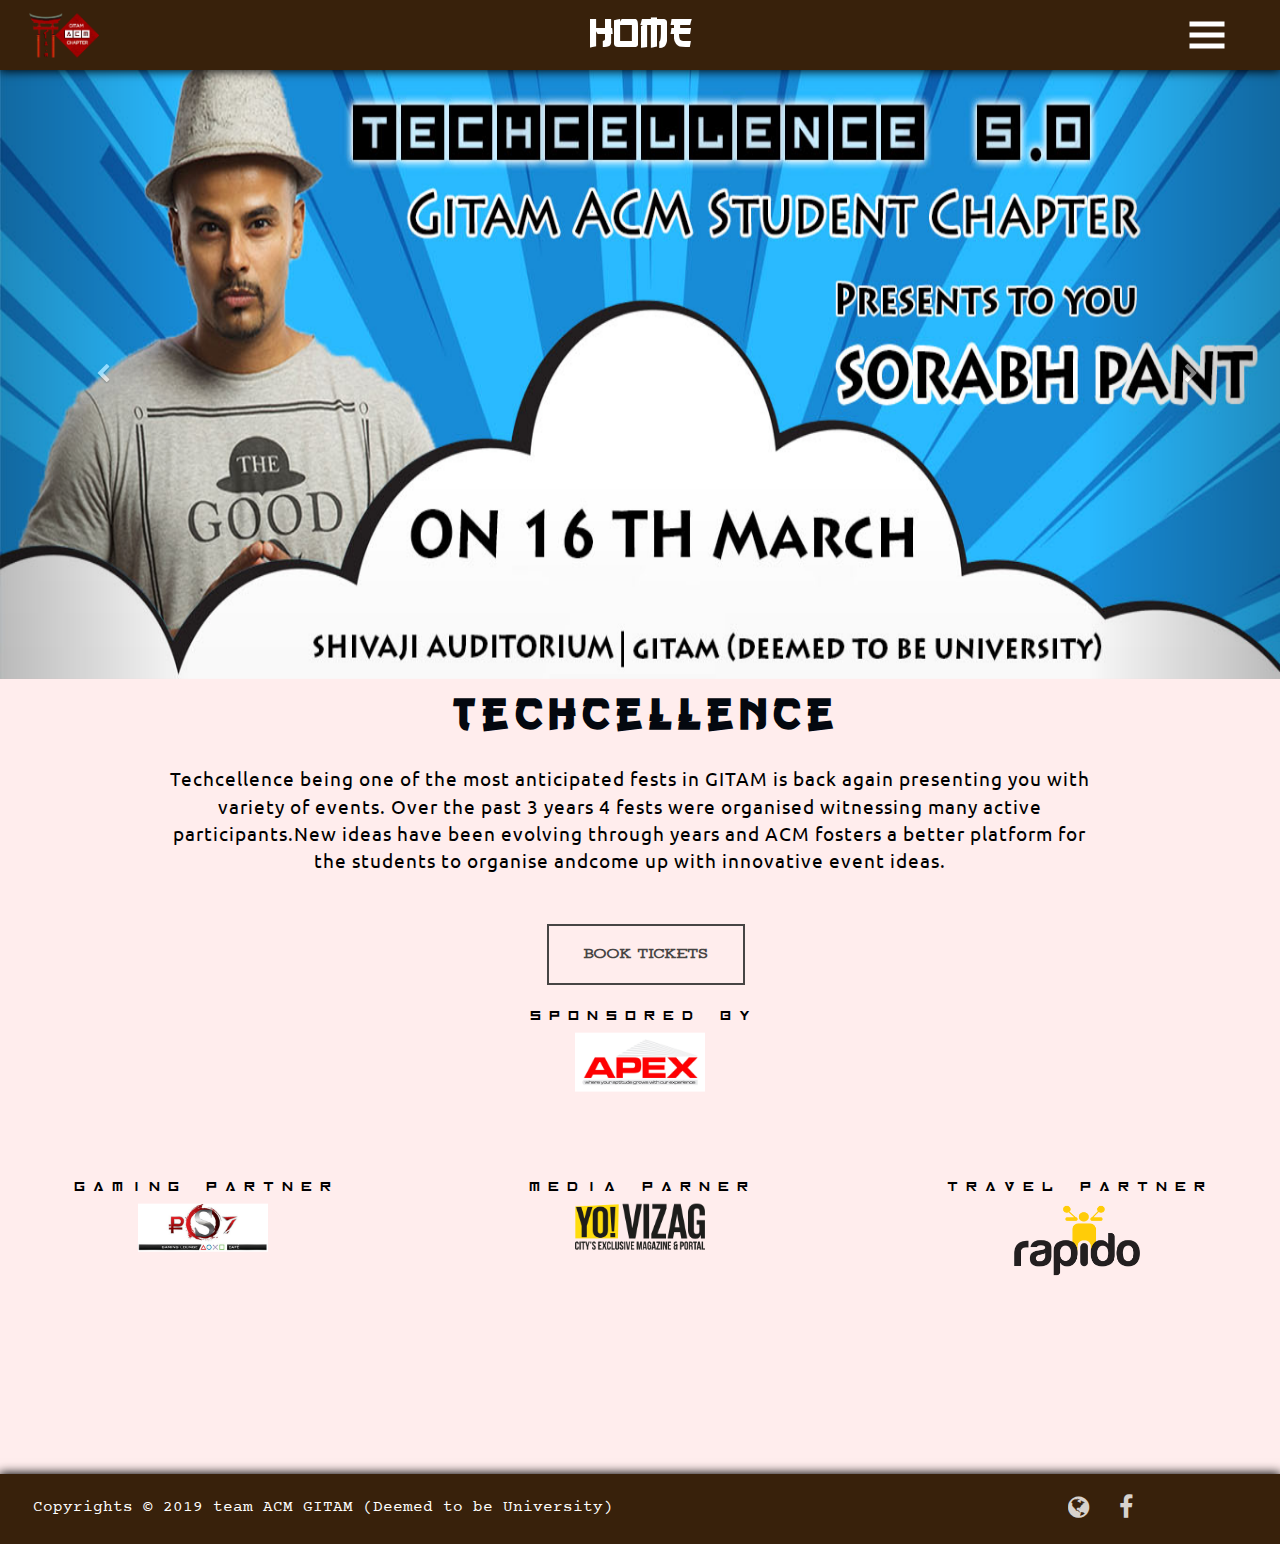
<file: index.html>
<!DOCTYPE html>
<html lang="en" >

<head>
  <title>GITAM ACM | Home</title>
  <meta charset="utf-8">
  <link rel="apple-touch-icon" sizes="57x57" href="/favicons/apple-icon-57x57.png">
  <link rel="apple-touch-icon" sizes="60x60" href="/favicons/apple-icon-60x60.png">
  <link rel="apple-touch-icon" sizes="72x72" href="/favicons/apple-icon-72x72.png">
  <link rel="apple-touch-icon" sizes="76x76" href="/favicons/apple-icon-76x76.png">
  <link rel="apple-touch-icon" sizes="114x114" href="/favicons/apple-icon-114x114.png">
  <link rel="apple-touch-icon" sizes="120x120" href="/favicons/apple-icon-120x120.png">
  <link rel="apple-touch-icon" sizes="144x144" href="/favicons/apple-icon-144x144.png">
  <link rel="apple-touch-icon" sizes="152x152" href="/favicons/apple-icon-152x152.png">
  <link rel="apple-touch-icon" sizes="180x180" href="/favicons/apple-icon-180x180.png">
  <link rel="icon" type="image/png" sizes="192x192"  href="/favicons/android-icon-192x192.png">
  <link rel="icon" type="image/png" sizes="32x32" href="/favicons/favicon-32x32.png">
  <link rel="icon" type="image/png" sizes="96x96" href="/favicons/favicon-96x96.png">
  <link rel="icon" type="image/png" sizes="16x16" href="/favicons/favicon-16x16.png">
  <link rel="manifest" href="/manifest.json">
  <meta name="msapplication-TileColor" content="#ffffff">
  <meta name="msapplication-TileImage" content="/ms-icon-144x144.png">
  <meta name="theme-color" content="#ffffff">

  <link rel="stylesheet" href="https://maxcdn.bootstrapcdn.com/bootstrap/3.3.7/css/bootstrap.min.css">
  <script src="https://ajax.googleapis.com/ajax/libs/jquery/3.2.1/jquery.min.js"></script>
  <script src="https://maxcdn.bootstrapcdn.com/bootstrap/3.3.7/js/bootstrap.min.js"></script>
  <link rel="stylesheet" href="https://cdnjs.cloudflare.com/ajax/libs/font-awesome/4.7.0/css/font-awesome.min.css">
  
   <link rel = "stylesheet" type = "text/css" href = "css/home.css" />
  <link rel = "stylesheet" type = "text/css" href = "css/navbar.css" />
  <link rel = "stylesheet" type = "text/css" href = "css/headerfooter.css" />
  <link rel = "stylesheet" type = "text/css" href = "css/contact.css" />
  <link rel = "stylesheet" type = "text/css" href = "css/about.css" />
  <link rel="stylesheet" href="css/carousel.css">
  <meta name="image" content="http://gitamacm.com/images/acm logo.png"/>
  <meta name="title" content="ACM GITAM Techcellence 4.0 "/>
  <meta name="url" content="http://gitamacm.com"/>
  <meta name="site_name" content="Official ACM GITAM Techcellence 4.0 Website"/>
  <meta name="type" content="About"/>
  <meta name="description" content="ACM GITAM Techcellence 4.0 " />
  <meta name="keywords" content="ACM,GITAM,gitam,acm,ACM GITAM,acm gitam, Association for Computing Machinery,CSE GITAM,cse gitam,Techcellence 4.0" />
  <meta name="author" content="V. K. Jayendra Varma" />
  <meta name="viewport" content="width=device-width, initial-scale=1">
<!-- og Specs -->

<meta property="og:image" content="http://gitamacm.com/images/acm logo.png"/>
<meta property="og:title" content="ACM GITAM Techcellence 4.0 "/>
<meta property="og:description" content="Official ACM GITAM Techcellence 4.0 Website"/>
<meta property="og:url" content="http://gitamacm.com"/>
<meta property="og:site_name" content="Official ACM GITAM Techcellence 4.0 Website"/>
<meta property="og:type" content="about"/>
  <!-- Matomo -->
<script type="text/javascript">
    var _cdlxmain = window._cdlxmain = window._cdlxmain || [];
    _cdlxmain.push(['trackPageView']);
    (function() {
      var u="https://localhost:5001/api/Tracker";
      _cdlxmain.push(['setTrackerUrl', u]);
      _cdlxmain.push(['setSiteId', 18]);
      var d=document, g=d.createElement('script'), s=d.getElementsByTagName('script')[0];
      g.type='text/javascript'; g.async=true; g.src="https://localhost:5001/js/cdlxtracker.js"; s.parentNode.insertBefore(g,s);
    })();
  </script>
<!-- End Matomo Code -->

</head>
<body id="top" >
  <header>
    <div class="header1">
      <a href="index.html"><img src="images/acm logo.png" alt="" class="logohead"> </a>
      <h1>Home</h1>
      <div class="button_container" id="toggle" style="z-index: 9999999">
        <span class="top"></span>
        <span class="middle"></span>
        <span class="bottom"></span>
      </div>
      <div class="overlay" id="overlay" style="z-index: 999">
        <nav class="overlay-menu">
          <ul >
            <li><a href="index.html" >home</a></li>
            <li><a href="about.html" >about</a></li>
            <li><a href="events.html" >events</a></li>
            <li><a href="standup.html" >sorabh pant</a></li>
            <li><a href="booktickets.html" >book tickets</a></li>
            <li><a href="gallery.html" >gallery</a></li>
            <li><a href="team.html" >team</a></li>
            <li><a href="contact.html" >contact</a></li>
          </ul>
        </nav>
      </div>
    </div>
  </header>
      <div id="hero-wrapper">
        <div class="carousel-wrapper">
          <div id="hero-carousel" class="carousel slide carousel-fade">
            <div class="carousel-inner">
              <div class="item active">
               
               <a href="booktickets.html">
                  <img hre src="images/sp white strip1.jpg">
               </a>
              
              </div>
              <div class="item">
                <a href="booktickets.html"><img src="images/web strip.jpg"></a>
              </div>
            </div>
            <a class="left carousel-control" href="#hero-carousel" data-slide="prev">
              <i class="fa fa-chevron-left left"></i>
            </a>
            <a class="right carousel-control" href="#hero-carousel" data-slide="next">
              <i class="fa fa-chevron-right right"></i>
            </a>
          </div>
        </div>
      </div>
      <div class="container-fluid section3" >
          <div class="section-headding">
            <h1 class="headding" style="padding-top:20px">Techcellence</h1>
          </div>
          <div class="content">
            Techcellence being one of the most anticipated fests in GITAM is back again presenting you with variety of events. Over the past 3 years 4 fests were organised witnessing many active participants.New ideas have been evolving through years and ACM fosters a better platform for the students to organise andcome up with innovative event ideas.      </div>
            <form method="post" class="form"  id="contact_form" >
              <div class="submit" align="center">
                 <button type="submit" name="_next" href="booktickets.html" id="form_button">Book Tickets</button>
              </div>
            </form>
          </div>
        
  <div id="page" class="wrapper">
    <section class="page1">
      <header id="header">
            
            
            <div class="tech">
              <div class="row">
                <div class="col-md-12 col-sm-4">
                  <p style="padding-top:20px">Sponsored by<br><img src="images/apex.png"></p>
                </div>
                <div class="col-md-3 col-sm-4" style="display: none">
                  <p style="padding-right: 20px">Tech Partner<br><img src="images/soft.png"></p>
                </div>
                <div class="col-md-4 col-sm-4">
                  <p>Gaming Partner<br><img src="images/ps7.png"></p>
                </div>
                <div class="col-md-4 col-sm-4">
                  <p>Media Parner<br><img src="images/yo.png"></p>
                </div>
                <div class="col-md-4 col-sm-4">
                  <p>Travel Partner<br><img src="images/rb.png"></p>
                </div>
              </div>
            </div>
          
      </header>
    </section>
  </div>

  <footer class="container-fluid" style="z-index: 3">
    <div class="row">
      <div class="col-md-9">
        <p class="copyrights" >Copyrights © 2019 team ACM GITAM (Deemed to be University)</p>
      </div>
      <div class="col-md-3">
        <p class="icons"><a href="https://www.acm.org/"><i class="fa fa-globe" aria-hidden="true"></i></a><a href="https://www.facebook.com/acmgitam/"><i class="fa fa-facebook" aria-hidden="true"></i></a></p>
      </div>
    </div>
  </footer>


</body>


<script  src="js/carousel.js"></script>

<script type="text/javascript">
  $('#toggle').click(function() {
   $(this).toggleClass('active');
   $('#overlay').toggleClass('open');
  });
</script>
</html>
</file>
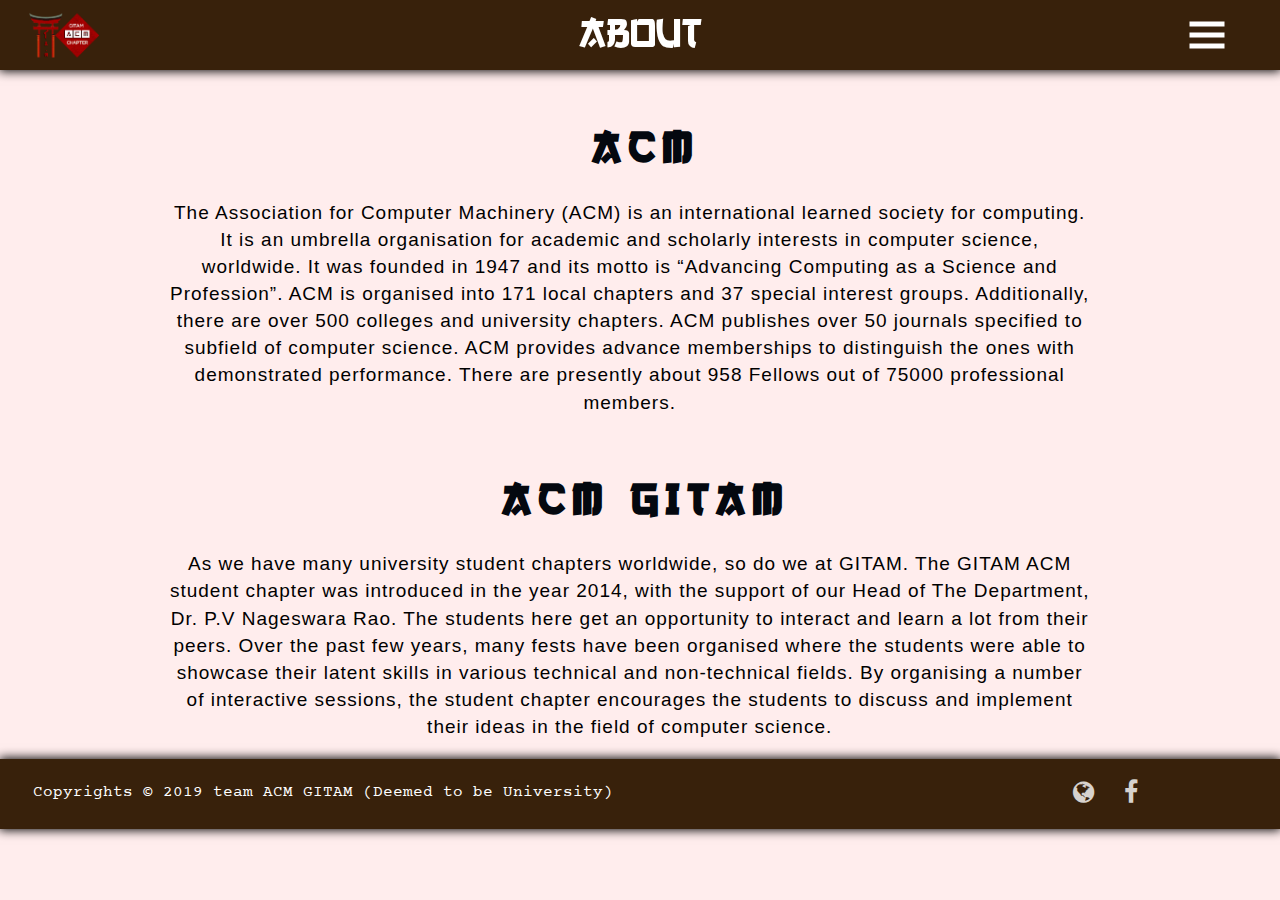
<file: about.html>
<!DOCTYPE html>
<html lang="en" >

<head>
  <title>GITAM ACM | About</title>
  <meta charset="utf-8">
  <link rel="apple-touch-icon" sizes="57x57" href="/favicons/apple-icon-57x57.png">
  <link rel="apple-touch-icon" sizes="60x60" href="/favicons/apple-icon-60x60.png">
  <link rel="apple-touch-icon" sizes="72x72" href="/favicons/apple-icon-72x72.png">
  <link rel="apple-touch-icon" sizes="76x76" href="/favicons/apple-icon-76x76.png">
  <link rel="apple-touch-icon" sizes="114x114" href="/favicons/apple-icon-114x114.png">
  <link rel="apple-touch-icon" sizes="120x120" href="/favicons/apple-icon-120x120.png">
  <link rel="apple-touch-icon" sizes="144x144" href="/favicons/apple-icon-144x144.png">
  <link rel="apple-touch-icon" sizes="152x152" href="/favicons/apple-icon-152x152.png">
  <link rel="apple-touch-icon" sizes="180x180" href="/favicons/apple-icon-180x180.png">
  <link rel="icon" type="image/png" sizes="192x192"  href="/favicons/android-icon-192x192.png">
  <link rel="icon" type="image/png" sizes="32x32" href="/favicons/favicon-32x32.png">
  <link rel="icon" type="image/png" sizes="96x96" href="/favicons/favicon-96x96.png">
  <link rel="icon" type="image/png" sizes="16x16" href="/favicons/favicon-16x16.png">
  <link rel="manifest" href="/manifest.json">
  <meta name="msapplication-TileColor" content="#ffffff">
  <meta name="msapplication-TileImage" content="/ms-icon-144x144.png">
  <meta name="theme-color" content="#ffffff">

  <link rel="stylesheet" href="https://maxcdn.bootstrapcdn.com/bootstrap/3.3.7/css/bootstrap.min.css">
  <script src="https://ajax.googleapis.com/ajax/libs/jquery/3.2.1/jquery.min.js"></script>
  <script src="https://maxcdn.bootstrapcdn.com/bootstrap/3.3.7/js/bootstrap.min.js"></script>
  <link rel="stylesheet" href="https://cdnjs.cloudflare.com/ajax/libs/font-awesome/4.7.0/css/font-awesome.min.css">
   <link rel = "stylesheet" type = "text/css" href = "css/about.css" />
  <link rel = "stylesheet" type = "text/css" href = "css/navbar.css" />
  <link rel = "stylesheet" type = "text/css" href = "css/headerfooter.css" />

  <meta name="image" content="http://gitamacm.com/images/acm logo.png"/>
  <meta name="title" content="ACM GITAM Techcellence 4.0 "/>
  <meta name="url" content="http://gitamacm.com"/>
  <meta name="site_name" content="Official ACM GITAM Techcellence 4.0 Website"/>
  <meta name="type" content="About"/>
  <meta name="description" content="ACM GITAM Techcellence 4.0 " />
  <meta name="keywords" content="ACM,GITAM,gitam,acm,ACM GITAM,acm gitam, Association for Computing Machinery,CSE GITAM,cse gitam,Techcellence 4.0" />
  <meta name="author" content="V. K. Jayendra Varma" />
  <meta name="viewport" content="width=device-width, initial-scale=1">
<!-- og Specs -->

<meta property="og:image" content="http://gitamacm.com/images/acm logo.png"/>
<meta property="og:title" content="ACM GITAM Techcellence 4.0 "/>
<meta property="og:description" content="Official ACM GITAM Techcellence 4.0 Website"/>
<meta property="og:url" content="http://gitamacm.com"/>
<meta property="og:site_name" content="Official ACM GITAM Techcellence 4.0 Website"/>
<meta property="og:type" content="about"/>
  <script type="text/javascript">
    var _cdlxmain = window._cdlxmain = window._cdlxmain || [];
    _cdlxmain.push(['trackPageView']);
    (function() {
      var u="https://localhost:5001/api/Tracker";
      _cdlxmain.push(['setTrackerUrl', u]);
      _cdlxmain.push(['setSiteId', 18]);
      var d=document, g=d.createElement('script'), s=d.getElementsByTagName('script')[0];
      g.type='text/javascript'; g.async=true; g.src="https://localhost:5001/js/cdlxtracker.js"; s.parentNode.insertBefore(g,s);
    })();
  </script>
</head>
<body id="top" >
  <header>
    <div class="header1">
      <a href="index.html"><img src="images/acm logo.png" alt="" class="logohead"> </a>
      <h1>about</h1>
      <div class="button_container" id="toggle" style="z-index: 9999999">
        <span class="top"></span>
        <span class="middle"></span>
        <span class="bottom"></span>
      </div>
      <div class="overlay" id="overlay" style="z-index: 999">
        <nav class="overlay-menu">
          <ul >
            <li><a href="index.html" >home</a></li>
            <li><a href="about.html" >about</a></li>
            <li><a href="events.html" >events</a></li>
            <li><a href="standup.html" >sorabh pant</a></li>
            <li><a href="booktickets.html" >book tickets</a></li>
            <li><a href="gallery.html" >gallery</a></li>
            <li><a href="team.html" >team</a></li>
            <li><a href="contact.html" >contact</a></li>
          </ul>
        </nav>
      </div>
    </div>
  </header>
  <div class="about-section">
   <div class="container-fluid section1">
      <div class="section-headding">
        <h1 class="headding">ACM</h1>
      </div>
      <div class="content">
        The Association for Computer Machinery (ACM) is an international learned society for computing. It is an umbrella organisation for academic and scholarly interests in computer science, worldwide. It was founded in 1947 and its motto is “Advancing Computing as a Science and Profession”. ACM is organised into 171 local chapters and 37 special interest groups. Additionally, there are over 500 colleges and university chapters. ACM publishes over 50 journals specified to subfield of computer science. ACM provides advance memberships to distinguish the ones with demonstrated performance. There are presently about 958 Fellows out of 75000 professional members.
      </div>
    </div>
    <div class="container-fluid section2">
      <div class="section-headding">
        <h1 class="headding">ACM GITAM</h1>
      </div>
      <div class="content">
        As we have many university student chapters worldwide, so do we at GITAM. The GITAM ACM student chapter was introduced in the year 2014, with the support of our Head of The Department, Dr. P.V Nageswara Rao. The students here get an opportunity to interact and learn a lot from their peers. Over the past few years, many fests have been organised where the students were able to showcase their latent skills in various technical and non-technical fields. By organising a number of interactive sessions, the student chapter encourages the students to discuss and implement their ideas in the field of computer science.
      </div>
    </div>
    
  </div>


  <footer class="container-fluid" style="z-index: 3">
    <div class="row">
      <div class="col-md-9">
        <p class="copyrights" >Copyrights © 2019 team ACM GITAM (Deemed to be University)</p>
      </div>
      <div class="col-md-3">
        <p class="icons"><a href="https://www.acm.org/"><i class="fa fa-globe" aria-hidden="true"></i></a><a href="https://www.facebook.com/acmgitam/"><i class="fa fa-facebook" aria-hidden="true"></i></a></p>
      </div>
    </div>
  </footer>


</body>




<script type="text/javascript">
  $('#toggle').click(function() {
   $(this).toggleClass('active');
   $('#overlay').toggleClass('open');
  });
</script>
</html>
</file>
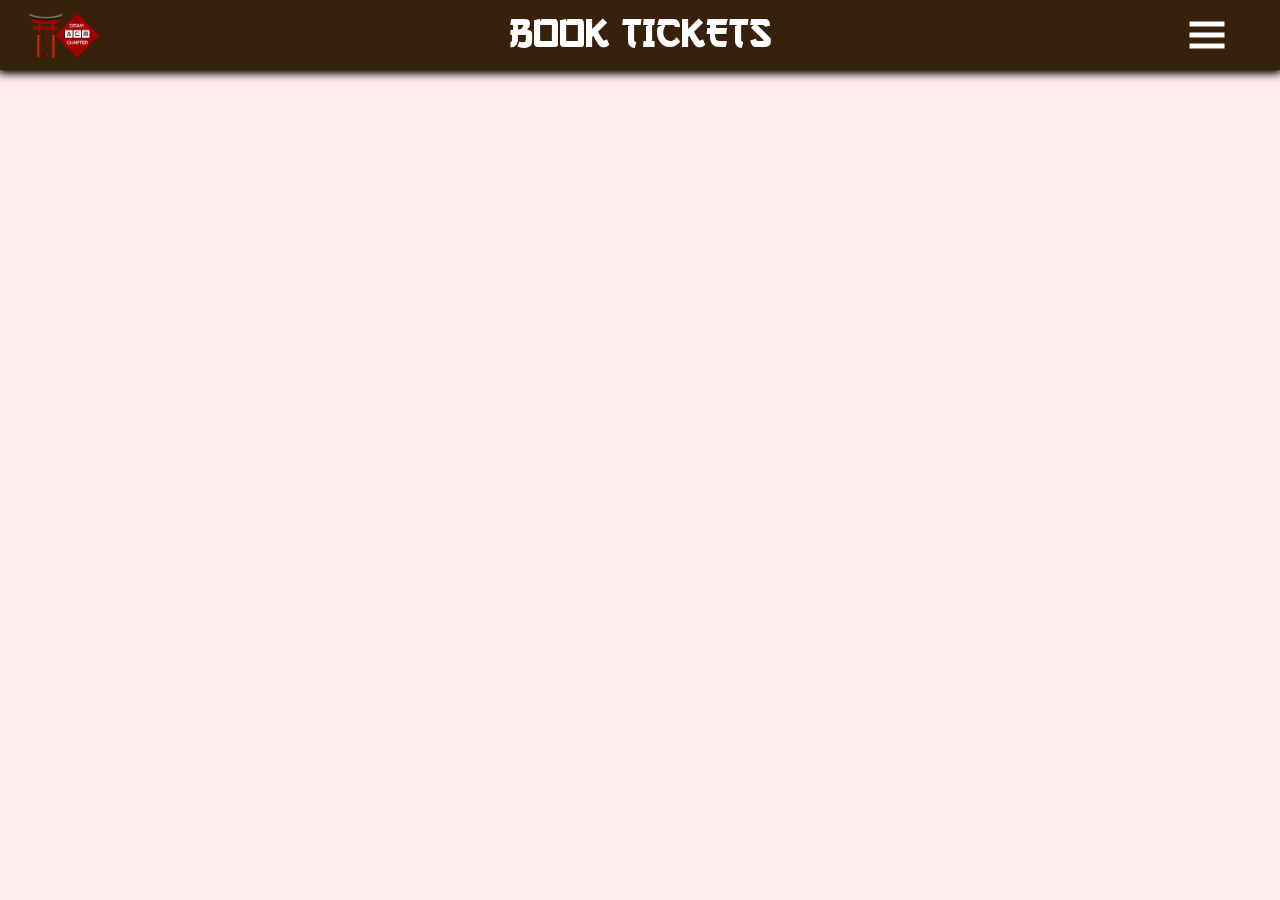
<file: booktickets.html>
<!DOCTYPE html>
<html lang="en" >

<head>
  <title>GITAM ACM | Book Tickets</title>
  <meta charset="utf-8">
  <link rel="apple-touch-icon" sizes="57x57" href="/favicons/apple-icon-57x57.png">
  <link rel="apple-touch-icon" sizes="60x60" href="/favicons/apple-icon-60x60.png">
  <link rel="apple-touch-icon" sizes="72x72" href="/favicons/apple-icon-72x72.png">
  <link rel="apple-touch-icon" sizes="76x76" href="/favicons/apple-icon-76x76.png">
  <link rel="apple-touch-icon" sizes="114x114" href="/favicons/apple-icon-114x114.png">
  <link rel="apple-touch-icon" sizes="120x120" href="/favicons/apple-icon-120x120.png">
  <link rel="apple-touch-icon" sizes="144x144" href="/favicons/apple-icon-144x144.png">
  <link rel="apple-touch-icon" sizes="152x152" href="/favicons/apple-icon-152x152.png">
  <link rel="apple-touch-icon" sizes="180x180" href="/favicons/apple-icon-180x180.png">
  <link rel="icon" type="image/png" sizes="192x192"  href="/favicons/android-icon-192x192.png">
  <link rel="icon" type="image/png" sizes="32x32" href="/favicons/favicon-32x32.png">
  <link rel="icon" type="image/png" sizes="96x96" href="/favicons/favicon-96x96.png">
  <link rel="icon" type="image/png" sizes="16x16" href="/favicons/favicon-16x16.png">
  <link rel="manifest" href="/manifest.json">
  <meta name="msapplication-TileColor" content="#ffffff">
  <meta name="msapplication-TileImage" content="/ms-icon-144x144.png">
  <meta name="theme-color" content="#ffffff">

  <link rel="stylesheet" href="https://maxcdn.bootstrapcdn.com/bootstrap/3.3.7/css/bootstrap.min.css">
  <script src="https://ajax.googleapis.com/ajax/libs/jquery/3.2.1/jquery.min.js"></script>
  <script src="https://maxcdn.bootstrapcdn.com/bootstrap/3.3.7/js/bootstrap.min.js"></script>
  <link rel="stylesheet" href="https://cdnjs.cloudflare.com/ajax/libs/font-awesome/4.7.0/css/font-awesome.min.css">
   <link rel = "stylesheet" type = "text/css" href = "css/about.css" />
  <link rel = "stylesheet" type = "text/css" href = "css/navbar.css" />
  <link rel = "stylesheet" type = "text/css" href = "css/headerfooter.css" />

  <meta name="image" content="http://gitamacm.com/images/acm logo.png"/>
  <meta name="title" content="ACM GITAM Techcellence 4.0 "/>
  <meta name="url" content="http://gitamacm.com"/>
  <meta name="site_name" content="Official ACM GITAM Techcellence 4.0 Website"/>
  <meta name="type" content="About"/>
  <meta name="description" content="ACM GITAM Techcellence 4.0 " />
  <meta name="keywords" content="ACM,GITAM,gitam,acm,ACM GITAM,acm gitam, Association for Computing Machinery,CSE GITAM,cse gitam,Techcellence 4.0" />
  <meta name="author" content="V. K. Jayendra Varma" />
  <meta name="viewport" content="width=device-width, initial-scale=1">
<!-- og Specs -->

<meta property="og:image" content="http://gitamacm.com/images/acm logo.png"/>
<meta property="og:title" content="ACM GITAM Techcellence 4.0 "/>
<meta property="og:description" content="Official ACM GITAM Techcellence 4.0 Website"/>
<meta property="og:url" content="http://gitamacm.com"/>
<meta property="og:site_name" content="Official ACM GITAM Techcellence 4.0 Website"/>
<meta property="og:type" content="about"/>
</head>
<body id="top" >
  <header>
    <div class="header1">
      <a href="index.html"><img src="images/acm logo.png" alt="" class="logohead"> </a>
      <h1>Book Tickets</h1>
      <div class="button_container" id="toggle" style="z-index: 9999999">
        <span class="top"></span>
        <span class="middle"></span>
        <span class="bottom"></span>
      </div>
      <div class="overlay" id="overlay" style="z-index: 999">
        <nav class="overlay-menu">
          <ul >
            <li><a href="index.html" >home</a></li>
            <li><a href="about.html" >about</a></li>
            <li><a href="events.html" >events</a></li>
            <li><a href="standup.html" >sorabh pant</a></li>
            <li><a href="booktickets.html" >book tickets</a></li>
            <li><a href="gallery.html" >gallery</a></li>
            <li><a href="team.html" >team</a></li>
            <li><a href="contact.html" >contact</a></li>
          </ul>
        </nav>
      </div>
    </div>
  </header>


  <footer class="container-fluid" style="z-index: 3">
    <div class="row">
      <div class="col-md-9">
        <p class="copyrights" >Copyrights © 2019 team ACM GITAM (Deemed to be University)</p>
      </div>
      <div class="col-md-3">
        <p class="icons"><a href="https://www.acm.org/"><i class="fa fa-globe" aria-hidden="true"></i></a><a href="https://www.facebook.com/acmgitam/"><i class="fa fa-facebook" aria-hidden="true"></i></a></p>
      </div>
    </div>
  </footer>


</body>




<script type="text/javascript">
  $('#toggle').click(function() {
   $(this).toggleClass('active');
   $('#overlay').toggleClass('open');
  });
</script>
</html>
</file>
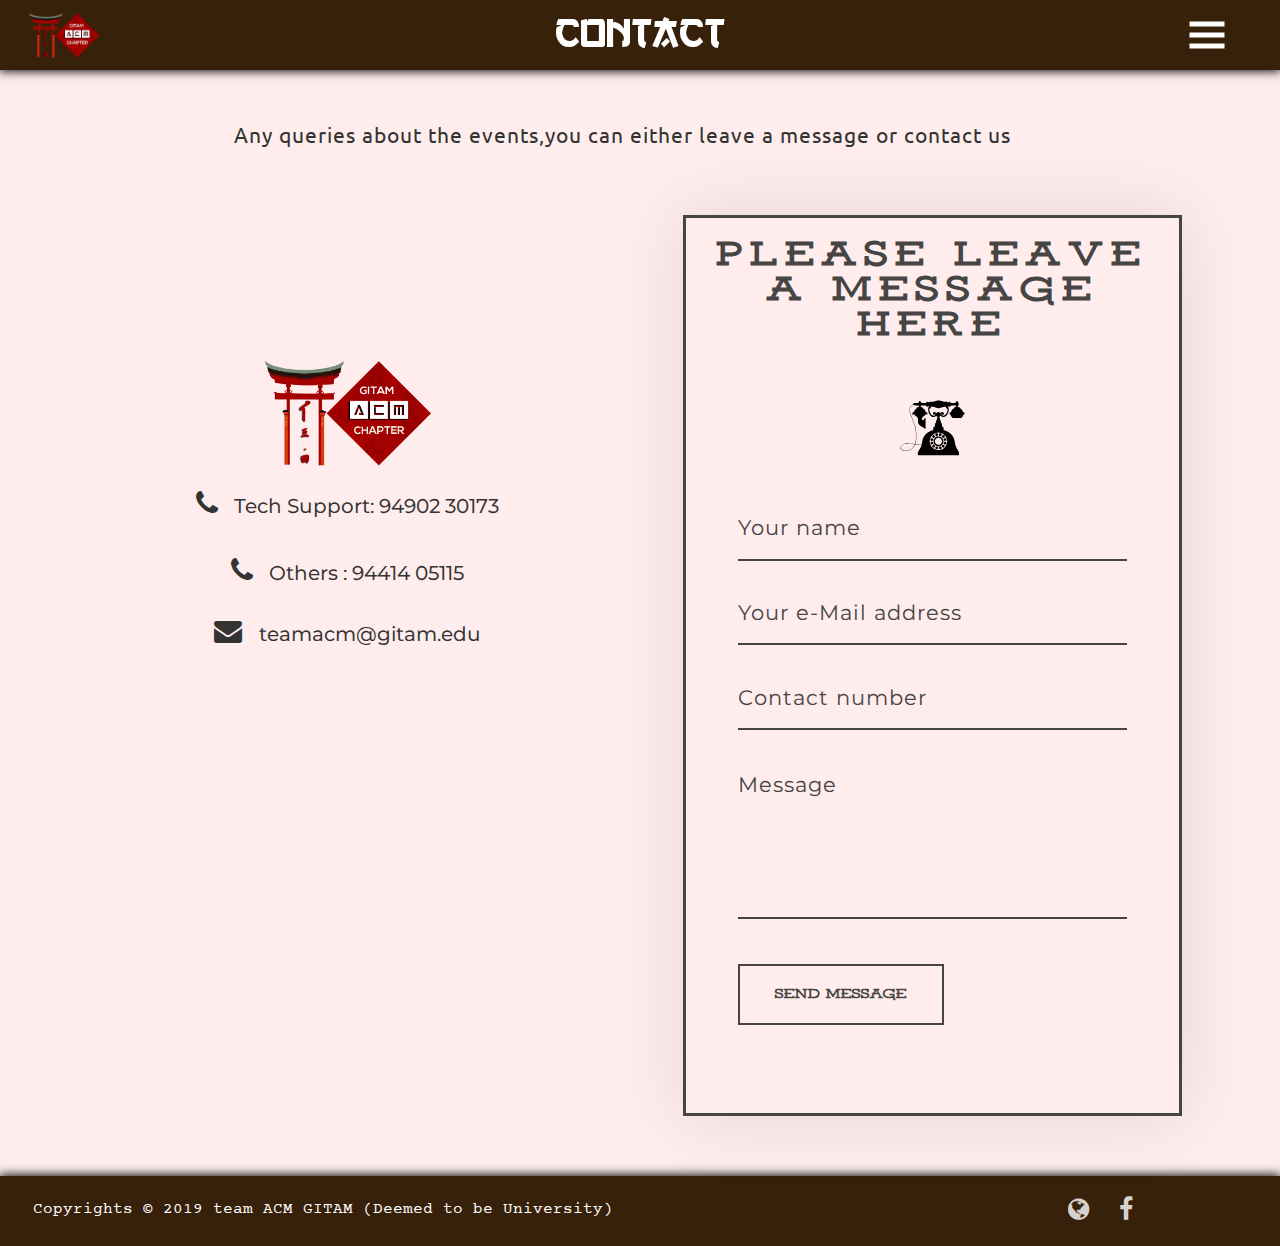
<file: contact.html>
<!DOCTYPE html>
<html lang="en" >

<head>
  <title>GITAM ACM | Contact</title>
  <meta charset="utf-8">
  <link rel="apple-touch-icon" sizes="57x57" href="/favicons/apple-icon-57x57.png">
  <link rel="apple-touch-icon" sizes="60x60" href="/favicons/apple-icon-60x60.png">
  <link rel="apple-touch-icon" sizes="72x72" href="/favicons/apple-icon-72x72.png">
  <link rel="apple-touch-icon" sizes="76x76" href="/favicons/apple-icon-76x76.png">
  <link rel="apple-touch-icon" sizes="114x114" href="/favicons/apple-icon-114x114.png">
  <link rel="apple-touch-icon" sizes="120x120" href="/favicons/apple-icon-120x120.png">
  <link rel="apple-touch-icon" sizes="144x144" href="/favicons/apple-icon-144x144.png">
  <link rel="apple-touch-icon" sizes="152x152" href="/favicons/apple-icon-152x152.png">
  <link rel="apple-touch-icon" sizes="180x180" href="/favicons/apple-icon-180x180.png">
  <link rel="icon" type="image/png" sizes="192x192"  href="/favicons/android-icon-192x192.png">
  <link rel="icon" type="image/png" sizes="32x32" href="/favicons/favicon-32x32.png">
  <link rel="icon" type="image/png" sizes="96x96" href="/favicons/favicon-96x96.png">
  <link rel="icon" type="image/png" sizes="16x16" href="/favicons/favicon-16x16.png">
  <link rel="manifest" href="/manifest.json">
  <meta name="msapplication-TileColor" content="#ffffff">
  <meta name="msapplication-TileImage" content="/ms-icon-144x144.png">
  <meta name="theme-color" content="#ffffff">

  <meta name="description" content="ACM GITAM Techcellence 4.0 " />
  <meta name="keywords" content="ACM,GITAM,gitam,acm,ACM GITAM,acm gitam, Association for Computing Machinery,CSE GITAM,cse gitam,Techcellence 4.0" />
  <meta name="author" content="V. K. Jayendra Varma" />
  <meta name="image" content="http://gitamacm.com/images/acm logo.png"/>
  <meta name="title" content="ACM GITAM Techcellence 4.0 "/>
  <meta name="url" content="http://gitamacm.com"/>
  <meta name="site_name" content="Official ACM GITAM Techcellence 4.0 Website"/>
  <meta name="type" content="contact info"/>
  <meta name="viewport" content="width=device-width, initial-scale=1">
  <link rel="stylesheet" href="https://maxcdn.bootstrapcdn.com/bootstrap/3.3.7/css/bootstrap.min.css">
  <script src="https://ajax.googleapis.com/ajax/libs/jquery/3.2.1/jquery.min.js"></script>
  <script src="https://maxcdn.bootstrapcdn.com/bootstrap/3.3.7/js/bootstrap.min.js"></script>
  <link rel="stylesheet" href="https://cdnjs.cloudflare.com/ajax/libs/font-awesome/4.7.0/css/font-awesome.min.css">
   <link rel = "stylesheet" type = "text/css" href = "css/contact.css" />
  <link rel = "stylesheet" type = "text/css" href = "css/navbar.css" />
  <link rel = "stylesheet" type = "text/css" href = "css/headerfooter.css" />
<!-- og Specs -->

<meta property="og:image" content="http://gitamacm.com/images/acm logo.png"/>
<meta property="og:title" content="ACM GITAM Techcellence 4.0 "/>
<meta property="og:description" content="Official ACM GITAM Techcellence 4.0 Website"/>
<meta property="og:url" content="http://gitamacm.com"/>
<meta property="og:site_name" content="Official ACM GITAM Techcellence 4.0 Website"/>
<meta property="og:type" content="contact"/>
</head>
<body id="top">
  <header >
    <div class="header1">
      <a href="index.html"><img src="images/acm logo.png" alt="" class="logohead"> </a>
      <h1>contact</h1>
      <div class="button_container" id="toggle" style="z-index: 9999999">
        <span class="top"></span>
        <span class="middle"></span>
        <span class="bottom"></span>
      </div>
      <div class="overlay" id="overlay" style="z-index: 999">
        <nav class="overlay-menu">
          <ul >
            <li><a href="index.html" >home</a></li>
            <li><a href="about.html" >about</a></li>
            <li><a href="events.html" >events</a></li>
            <li><a href="standup.html" >sorabh pant</a></li>
            <li><a href="booktickets.html" >book tickets</a></li>
            <li><a href="gallery.html" >gallery</a></li>
            <li><a href="team.html" >team</a></li>
            <li><a href="contact.html" >contact</a></li>
          </ul>
        </nav>
      </div>
    </div>
  </header>

  <div class="container main-body">
    <div class="intro">
      <center>
        <p class="intro-p">Any queries about the events,you can either leave a message or contact us</p>
      </center>
    </div>
    <div class="row">
      <div class="col-md-6">
        <center>
          <div class="con">
          <img src="images/acm logo.png"  class="logoimg">
          <p class="phone-number"><span class="icons"><i class="fa fa-phone" aria-hidden="true"></i></span>Tech Support: 94902 30173</p>
          <p class="phone-number"><span class="icons"><i class="fa fa-phone" aria-hidden="true"></i></span>Others      : 94414 05115</p>
          <p class="email-id"><span class="icons"><i class="fa fa-envelope" aria-hidden="true"></i></span>teamacm@gitam.edu</p>
          </div>
        </center>
      </div>
      <div class="col-md-6">
        <div class="contact container">
          <h1 class="contact-header"> Please leave a message here</h1>
          <center>
            <div class="icon_wrapper">
              <svg version="1.0" xmlns="http://www.w3.org/2000/svg"
                width="50pt" height="50pt" viewBox="0 0 700.000000 700.000000"
                preserveAspectRatio="xMidYMid meet">
                  <g transform="translate(0.000000,700.000000) scale(0.100000,-0.100000)"
                  fill="#000000" stroke="none">
                  <path d="M3905 6284 c-241 -84 -284 -95 -395 -101 -58 -3 -141 0 -184 5 l-79
                  10 -31 -33 c-52 -55 -111 -59 -157 -10 -30 31 -88 34 -113 6 -10 -11 -37 -29
                  -61 -40 -24 -11 -47 -27 -52 -34 -19 -32 -52 -37 -262 -37 l-210 0 -30 64
                  c-40 82 -101 146 -140 146 -37 0 -96 -64 -137 -149 l-29 -60 -232 -3 c-221 -3
                  -234 -4 -253 -24 -12 -12 -24 -39 -27 -61 -5 -38 -8 -41 -57 -56 -145 -46
                  -259 -168 -317 -342 -21 -62 -24 -88 -24 -230 1 -137 4 -172 24 -240 35 -121
                  126 -401 156 -480 14 -38 30 -81 35 -95 5 -14 27 -72 50 -130 150 -382 240
                  -636 285 -800 9 -36 24 -85 31 -110 23 -78 52 -249 71 -420 14 -126 18 -244
                  18 -500 -1 -392 -11 -477 -97 -768 -15 -50 5 -50 -193 -7 -163 35 -391 65
                  -499 65 -194 0 -444 -62 -588 -148 -150 -88 -247 -215 -256 -334 -3 -45 1 -67
                  21 -112 47 -103 143 -174 292 -217 70 -20 101 -23 250 -23 144 1 183 5 254 24
                  188 50 343 136 470 260 84 82 154 187 217 325 33 73 42 85 59 80 11 -3 88 -17
                  170 -31 113 -19 191 -26 313 -27 l162 -2 -6 -30 c-24 -116 -179 -435 -295
                  -609 l-79 -118 0 -164 0 -164 2160 0 2160 0 0 174 c0 96 -4 177 -9 180 -25 16
                  -174 262 -230 381 -126 265 -167 403 -211 715 -43 303 -164 545 -380 760 -116
                  116 -234 204 -375 280 -107 58 -266 122 -347 141 l-57 13 -3 146 -3 145 -57 3
                  c-54 3 -57 4 -67 35 -17 58 -50 201 -66 292 -21 120 -32 145 -65 151 -23 5
                  -26 11 -28 47 -5 89 -48 231 -83 272 -9 12 -19 47 -23 84 -3 36 -15 83 -26
                  106 -11 23 -20 60 -20 82 0 35 5 43 38 67 41 28 82 77 82 97 0 7 13 -6 29 -27
                  60 -83 133 -123 235 -131 205 -16 416 159 514 426 61 166 92 376 73 491 -13
                  83 -52 163 -93 193 -20 15 -25 23 -16 29 26 16 76 8 106 -17 36 -30 102 -35
                  123 -8 8 9 33 25 56 35 23 10 48 26 55 36 27 37 63 42 277 42 166 0 211 -3
                  220 -14 6 -8 25 -19 41 -26 38 -16 41 -54 5 -82 -14 -11 -25 -26 -25 -34 0 -7
                  -12 -16 -27 -20 -95 -21 -132 -37 -160 -67 -35 -37 -64 -88 -73 -132 -5 -28
                  -10 -30 -52 -33 -57 -4 -86 -33 -117 -117 -23 -62 -58 -120 -108 -182 -31 -39
                  -39 -43 -79 -43 l-44 0 0 -105 0 -105 55 0 54 0 7 -37 c4 -21 15 -57 25 -81
                  25 -57 119 -184 162 -216 l34 -26 447 0 447 0 49 46 c72 67 139 171 160 246
                  l17 63 54 5 54 5 3 103 3 102 -44 0 c-36 0 -48 5 -73 33 -55 59 -86 108 -120
                  189 -44 107 -55 118 -115 118 -45 0 -49 2 -55 28 -23 105 -69 161 -153 186
                  -30 9 -62 16 -72 16 -9 0 -26 16 -38 35 -11 19 -25 35 -31 35 -5 0 -10 13 -10
                  30 0 24 7 32 36 46 100 48 96 248 -7 403 -47 70 -72 91 -110 91 -35 0 -100
                  -72 -137 -152 l-27 -59 -222 3 -223 3 -23 26 c-12 15 -44 37 -70 49 -27 12
                  -51 29 -54 36 -7 20 -77 18 -94 -2 -19 -23 -64 -44 -95 -44 -17 0 -40 13 -66
                  40 l-40 40 -76 -11 c-43 -6 -127 -9 -187 -6 -103 6 -125 11 -321 77 -209 69
                  -212 70 -315 69 -97 0 -113 -3 -234 -45z m-2349 -473 c16 -7 104 -11 253 -11
                  183 0 231 -3 240 -14 6 -8 25 -19 41 -26 38 -16 41 -54 5 -82 -14 -11 -25 -26
                  -25 -34 0 -7 -12 -16 -27 -20 -103 -23 -133 -37 -166 -74 -44 -48 -53 -65 -62
                  -117 l-7 -43 -47 0 c-61 0 -78 -18 -126 -129 -19 -46 -58 -112 -86 -147 -47
                  -60 -52 -63 -97 -66 l-47 -3 -3 -80 c-5 -130 -9 -125 108 -125 l100 0 41 -37
                  c22 -20 51 -55 65 -78 36 -62 59 -79 117 -85 48 -5 52 -7 58 -38 9 -42 53
                  -109 78 -117 18 -5 19 -19 23 -238 5 -252 13 -295 75 -410 78 -144 273 -282
                  530 -376 l62 -23 3 -47 3 -46 63 -3 62 -3 0 561 0 560 -65 0 -65 0 0 -57 c0
                  -68 -23 -114 -69 -138 -61 -31 -131 -10 -163 48 -11 21 -37 127 -38 155 0 6 6
                  12 13 12 25 0 76 65 89 113 12 47 12 47 56 47 58 0 76 11 116 73 18 29 51 69
                  72 89 l39 37 100 3 100 3 3 103 3 102 -44 0 c-39 0 -49 5 -80 40 -50 54 -82
                  107 -113 185 -39 98 -56 115 -112 115 l-47 0 -18 61 c-26 90 -81 141 -172 160
                  -60 13 -72 19 -83 43 -8 15 -20 30 -28 33 -8 3 -14 18 -14 34 0 22 7 31 35 45
                  19 9 35 20 35 25 0 13 437 12 445 -1 3 -5 15 -10 26 -10 10 0 19 -7 19 -15 0
                  -8 27 -28 59 -45 33 -16 62 -34 66 -40 11 -18 80 -12 100 10 20 23 73 35 110
                  26 l25 -6 -35 -32 c-66 -57 -95 -141 -95 -274 0 -149 52 -369 120 -504 107
                  -213 300 -344 482 -327 96 9 168 52 231 137 13 19 19 22 24 11 10 -25 74 -90
                  94 -96 15 -5 19 -16 19 -54 0 -26 -7 -63 -16 -80 -9 -18 -19 -63 -21 -100 -3
                  -36 -11 -73 -18 -81 -38 -46 -85 -187 -85 -257 0 -54 -8 -73 -31 -73 -28 0
                  -46 -36 -64 -130 -29 -152 -47 -234 -64 -292 l-16 -58 -57 0 -58 0 0 -148 0
                  -148 -59 -12 c-112 -23 -353 -134 -486 -222 -140 -94 -298 -246 -390 -375
                  -121 -170 -194 -356 -226 -580 -12 -77 -30 -183 -42 -236 l-21 -97 -65 -5
                  c-151 -12 -601 43 -601 74 0 4 5 20 10 35 31 80 65 239 90 416 14 94 14 602 0
                  749 -29 327 -52 446 -137 729 -62 204 -67 219 -265 735 -101 262 -174 475
                  -232 677 -72 246 -26 523 110 668 43 46 138 105 193 119 23 7 28 4 39 -24 7
                  -18 24 -37 38 -44z m2049 -161 c50 -10 151 -39 225 -65 297 -100 334 -100 635
                  4 182 63 283 84 388 78 48 -2 90 -6 92 -9 3 -2 0 -22 -6 -43 -12 -42 -3 -145
                  12 -145 5 0 9 4 9 10 0 5 14 17 31 25 28 15 33 15 56 0 53 -35 63 -106 38
                  -255 -27 -162 -84 -284 -181 -389 -140 -151 -309 -183 -403 -76 -40 46 -48 93
                  -25 142 27 53 40 52 36 -5 -3 -40 1 -54 22 -79 34 -40 67 -48 112 -27 52 25
                  74 62 74 127 0 40 -6 63 -23 88 -49 73 -149 99 -226 60 -39 -20 -101 -83 -101
                  -102 0 -6 -22 9 -49 33 -48 43 -127 78 -175 78 -54 0 -130 -33 -176 -76 l-47
                  -44 -26 37 c-44 63 -91 88 -162 88 -52 0 -67 -4 -98 -28 -54 -41 -69 -70 -71
                  -131 -1 -65 21 -101 78 -130 36 -17 40 -18 72 -3 47 23 67 57 62 111 l-3 45
                  22 -21 c29 -28 31 -100 4 -141 -76 -116 -245 -109 -388 17 -123 108 -222 342
                  -226 538 -2 74 20 129 59 147 27 12 37 9 70 -21 13 -12 24 -15 28 -10 15 25
                  17 99 3 139 l-14 42 26 4 c65 10 163 5 246 -13z m636 -2710 c304 -29 580 -220
                  718 -496 171 -342 116 -751 -137 -1025 -129 -139 -292 -237 -463 -278 -119
                  -29 -318 -29 -427 -1 -315 81 -540 282 -651 580 -52 141 -67 331 -38 485 75
                  388 407 696 792 735 102 10 102 10 206 0z m-3031 -1141 c84 -10 268 -44 377
                  -68 l71 -16 -28 -65 c-107 -249 -253 -402 -486 -511 -137 -65 -254 -90 -425
                  -91 -170 -1 -257 15 -362 70 -124 64 -194 182 -168 281 42 158 209 294 451
                  364 74 22 121 31 285 51 40 5 192 -3 285 -15z"/>
                  <path d="M3865 2839 c-66 -59 -71 -151 -10 -217 32 -35 37 -37 97 -37 53 0 69
                  4 95 25 36 28 53 67 53 117 0 86 -59 143 -148 143 -43 0 -57 -5 -87 -31z"/>
                  <path d="M4249 2847 c-39 -26 -69 -79 -69 -122 1 -74 74 -145 150 -145 76 0
                  149 71 150 145 0 112 -138 185 -231 122z"/>
                  <path d="M3565 2667 c-102 -57 -99 -203 5 -258 66 -35 143 -14 188 51 47 69
                  19 171 -59 210 -50 26 -85 25 -134 -3z"/>
                  <path d="M4595 2676 c-67 -30 -104 -106 -85 -174 19 -72 106 -125 176 -108 14
                  4 44 24 67 46 40 37 42 41 42 99 0 53 -4 64 -30 92 -52 55 -112 71 -170 45z"/>
                  <path d="M3980 2526 c-170 -57 -304 -204 -345 -377 -76 -324 175 -639 510
                  -639 75 0 175 24 243 59 23 12 74 51 113 88 55 53 79 84 112 152 l42 86 0 135
                  0 135 -41 85 c-67 139 -186 241 -333 284 -80 24 -219 20 -301 -8z m275 -141
                  c183 -51 300 -257 250 -441 -49 -181 -201 -293 -385 -282 -139 8 -251 83 -312
                  206 -30 60 -33 74 -33 161 0 83 4 104 27 153 48 103 136 179 238 206 89 23
                  121 22 215 -3z"/>
                  <path d="M3390 2348 c-82 -42 -112 -123 -71 -198 29 -56 76 -83 137 -78 61 5
                  97 29 124 84 26 52 25 79 -3 128 -41 74 -117 99 -187 64z"/>
                  <path d="M4793 2358 c-87 -28 -130 -137 -84 -212 81 -131 274 -78 274 75 0 94
                  -100 166 -190 137z"/>
                  <path d="M3369 1967 c-39 -26 -69 -79 -69 -122 0 -74 70 -145 142 -145 81 0
                  139 48 154 127 8 44 -27 116 -70 143 -46 28 -113 27 -157 -3z"/>
                  <path d="M4762 1970 c-124 -76 -73 -270 71 -270 114 0 186 116 134 217 -36 68
                  -137 95 -205 53z"/>
                  <path d="M3562 1650 c-51 -31 -74 -76 -69 -136 4 -66 34 -107 92 -130 61 -23
                  109 -9 159 46 31 34 36 47 36 88 0 117 -122 191 -218 132z"/>
                  <path d="M4579 1649 c-104 -61 -97 -203 13 -257 57 -29 100 -23 152 19 81 68
                  66 198 -28 243 -46 22 -94 20 -137 -5z"/>
                  <path d="M3895 1470 c-42 -17 -75 -65 -81 -116 -6 -61 16 -108 66 -142 29 -20
                  44 -23 88 -20 45 4 59 10 89 41 31 30 37 44 41 90 5 65 -14 109 -61 137 -33
                  21 -105 26 -142 10z"/>
                  <path d="M4249 1457 c-89 -59 -89 -184 0 -244 43 -29 114 -31 155 -3 39 25 76
                  87 76 125 0 112 -138 185 -231 122z"/>
                  </g>
                </svg>
              </div>
          </center>
          <form method="post" class="form"  id="contact_form" action="https://formspree.io/acmgitamorg@gmail.com">
            <div class="name">
              <input type="text" placeholder="Your name" name="name" id="name_input" required>
            </div>
            <div class="email">
              <input type="email" placeholder="Your e-Mail address" name="email" id="email_input" required>
            </div>
            <div class="telephone">
              <input type="text" placeholder="Contact number" name="mobile" id="telephone_input" required>
            </div>

            <div class="message">
              <textarea name="message" placeholder="Message" id="message_input" cols="30" rows="5" required></textarea>
            </div>
            <div class="submit">
               <button type="submit" name="_next" value="http://gitamacm.com/contact.html" id="form_button">Send Message</button>
            </div>
          </form>
        </div>
      </div>
    </div>
  </div>


  <footer class="container-fluid">
    <div class="row">
      <div class="col-md-9">
        <p class="copyrights">Copyrights © 2019 team ACM GITAM (Deemed to be University)</p>
      </div>
      <div class="col-md-3">
        <p class="icons"><a href="https://www.acm.org/"><i class="fa fa-globe" aria-hidden="true"></i></a><a href="https://www.facebook.com/acmgitam/"><i class="fa fa-facebook" aria-hidden="true"></i></a></p>
      </div>
    </div>
  </footer>
</body>



<script type="text/javascript">
  $('#toggle').click(function() {
   $(this).toggleClass('active');
   $('#overlay').toggleClass('open');
  });
</script>
</html>
</file>
<file: css/home.css>
@font-face {
    font-family: Inversionz;
    src: url('../fonts/Inversionz.otf');
}
@font-face{
  font-family: dot;
  src:url('../fonts/Inversionz Unboxed.otf');
}


body{
  padding: 0;
  margin: 0;
  width: 100vw;
  /* height: 50vh; */
  overflow-x: hidden;
background: #ffeded;
}


.content1{

}

.logosvg{
  position: absolute;
  margin: 0;
  padding: 0;
  z-index: 99;
  top: 50%;
  left: 50%;
  transform: translate(-50%,-50%);
  color: #000;
  text-align: center;
  font-family: Inversionz;
  font-size: 15em;
 font-weight: 700;
 z-index: 0;
}
.logosvg img{
  width: 20%;
}
.acm{
  position: absolute;
  margin: 0;
  padding: 0;
  z-index: 99;
  top: 50%;
  left: 50%;
  transform: translate(-50%,-50%);
  color: #000;
  text-align: center;
  font-family: Inversionz;
  font-size: 10em;
  font-weight: 700;
  z-index: 0;
}
.tech{
  position: relative;
  margin: 0;
  padding: 0;
  z-index: 99;
  top: 50%;
  left: 50%;
  transform: translate(-50%,-50%);
  color: #000;
  text-align: center;
  font-family: Inversionz !important;
  font-size: 7.5em;
  z-index: 0;
}
.tech img {
  width: 130px;
  margin-bottom: 6%;
  margin-right: 5%;
  margin-left: 5%;
}
.tech p{
  font-size: 30px !important;
  line-height: 15px;
  text-transform: uppercase;
}
.tech p img{
  padding-top: 10px;
}
.dot{
  font-family: dot;
  margin-right: -1.5%;
  margin-left: -1.5%;
}

.t4{
  font-size: 0.7em;
  margin-left: -2%;
}
@media only screen and (max-width : 450px) {
  .logosvg{
    font-size: 7em;
  }
  .logosvg img{
  width: 60%;
  }
  .acm{
    font-size: 7em;
  }
  .tech{
    font-size: 5em;
  }
  .t4{
  font-size: 1em;

}

}

@media screen and (max-width: 500px) {
  .tech{
    margin-top: 50%;
  }
.logosvg h1{
  margin-top: 0 !important;
}

}

@media screen and (min-width: 1000px)
.content1 {
    height: 20vh;
}

footer{

}
</file>
<file: css/navbar.css>
@font-face {
    font-family: nav;
    src: url('../fonts/Inversionz.otf');
}


.button_container {
  position: absolute;
  top: 50%;
  right: 3%;
  transform: translate(-50%,-50%);
  height: 27px;
  width: 35px;
  cursor: pointer;
  z-index: 99;
  transition: opacity .25s ease;
}
.button_container:hover {
  opacity: .7;
}
.button_container.active .top {
  transform: translateY(11px) translateX(0) rotate(45deg);
  background: white;
}
.button_container.active .middle {
  opacity: 0;
  background: white;
}
.button_container.active .bottom {
  transform: translateY(-11px) translateX(0) rotate(-45deg);
  background: white;
}
.button_container span {
  background: white;
  border: none;
  height: 5px;
  width: 100%;
  position: absolute;
  top: 0;
  left: 0;
  transition: all .35s ease;
  cursor: pointer;
}
.button_container span:nth-of-type(2) {
  top: 11px;
}
.button_container span:nth-of-type(3) {
  top: 22px;
}

.overlay {
  position: fixed;
background-color: rgba(0,0,0,0.8);
   top: 0;
  left: 0;
  width: 100%;
  height: 0%;
  opacity: 0;
  visibility: hidden;
  transition: opacity .35s, visibility .35s, height .35s;
  overflow: hidden;
}
.overlay.open {
  opacity: 1;
  visibility: visible;
  height: 100%;
}
.overlay.open li {
  animation: fadeInRight .5s ease forwards;
  animation-delay: .35s;
}
.overlay.open li:nth-of-type(2) {
  animation-delay: .4s;
}
.overlay.open li:nth-of-type(3) {
  animation-delay: .45s;
}
.overlay.open li:nth-of-type(4) {
  animation-delay: .50s;
}
.overlay nav {
  position: relative;
  height: 83%;
  top: 50%;
  transform: translateY(-50%);
  font-size: 50px;
  font-family: nav;
  text-align: center;
}
.overlay ul {
  list-style: none;
  padding: 0;
  margin: 0 auto;
  display: inline-block;
  position: relative;
  height: 100%;
}
.overlay ul li {
  display: block;
  height: 25%;
  height: calc(100% / 8);
  min-height: 50px;
  position: relative;
  opacity: 0;
}
.overlay ul li a {
  display: block;
  position: relative;
  color: white;
  text-decoration: none;
  overflow: hidden;
}
.overlay ul li a:hover:after, .overlay ul li a:focus:after, .overlay ul li a:active:after {
  width: 100%;
}
.overlay ul li a:after {
  content: '';
  position: absolute;
  bottom: 0;
  left: 50%;
  width: 0%;
  transform: translateX(-50%);
  height: 3px;
  background: #FFF;
  transition: .55s;
}

@keyframes fadeInRight {
  0% {
    opacity: 0;
    left: 20%;
  }
  100% {
    opacity: 1;
    left: 0;
  }
}

@media screen and (max-width: 450px) {
  .overlay nav{
    font-size: 40px;
  }
}
</file>
<file: css/headerfooter.css>
@font-face {
    font-family: copyrights;
    src: url('../fonts/Courier Prime.ttf');
}
@font-face {
    font-family: pg-tite;
    src: url('../fonts/go3v2.ttf');
}


.header1{
  position: fixed;
  top: 0px;
  height: 70px;
  width: 100%;
  padding: 0%;
  -webkit-box-shadow: 0 0 10px 1px  #654321;
  box-shadow: 0 0 10px 1px #000000;
  z-index: 99;
  background-color: #38210b;
}

.header1 h1{
  font-family: pg-tite;
  text-align: center;
  text-transform: uppercase;
  color: #fff;
  font-size: 42px;
  margin-top: 10px;
  margin-bottom: 10px;

}


.logohead{
position: absolute;
top: 50%;
left: 5%;
transform: translate(-50%,-50%);
width: 70px;
}

footer{

    background-color: #38210b;
  width: 100%;
  -webkit-box-shadow: 0 0 10px 1px #000000;
box-shadow: 0 0 10px 1px #000000;
padding: 0.1%;

 }
.copyrights{
  padding: 1.9%;
  padding-bottom: 1.5% !important;
  padding-top: 2.2% !important;
  font-size: 16px;
  color: white;
  text-align: left;
font-family: copyrights;

 }
 footer .icons {
  margin-top:  5%;
  text-align: center;
  font-size: 25px;
  font-weight: 0;
  letter-spacing: 30px;
 }

 footer .icons a{
  color: white;
  opacity: 0.8;
  transition: all 0.2s;
 }

 footer .icons a:hover{
  opacity: 1
 }
 @media only screen and (max-width : 450px) {
  footer .copyrights{
    font-size: 12px;
  }
  footer .icons{
    font-size: 20px;
    margin-top: -1%;
    letter-spacing: 15px;
  }
  .header1 h1{
    font-size: 26px;
  }

}

@media screen and (max-width: 770px) {
   footer .copyrights{
    text-align: center;
  }
}

@media screen and (max-width: 550px) {

.logohead{
position: absolute;
top: 50%;
left: 8%;
transform: translate(-50%,-50%);
width: 40px;
}
}
</file>
<file: css/contact.css>
@import url('https://fonts.googleapis.com/css?family=Montserrat|Ubuntu');
@font-face {
    font-family: contact;
    src: url('../fonts/Ansley Display-Regular.ttf');
}


body{
background: #ffeded;
}
.main-body{
  padding-top: 8%;
}


 input,  textarea {
  color: #5A5A5A;
  font: inherit;
  margin: 0;
}

input {
  line-height: normal;
}

textarea {
  overflow: auto;
}

.contact {
  border: solid 3px #474544;
  width: 90%;
  margin: 60px auto;
  position: relative;
  font-family: 'Montserrat', sans-serif;
  margin-top: 10%;
  -webkit-box-shadow: 0 0 70px rgba(0, 0, 0, 0.1);
          box-shadow: 0 0 70px rgba(0, 0, 0, 0.1);
}
.icon_wrapper {
  margin: 50px auto 0;
  width: 100%;
}


.form {
  padding: 37.5px;
  padding-top: 0px !important;
  margin: 50px 0;
}

.contact-header {
  color: #474544;
  font-size: 32px;
  font-weight: 700;
  letter-spacing: 7px;
  text-align: center;
  text-transform: uppercase;
  font-family: contact;
}


.email {
  width: 100%;
}

input[type='text'], [type='email'], select, textarea {
  background: none;
  border: none;
  border-bottom: solid 2px #474544;
  color: #474544;
  font-size: 1.5em;
  font-weight: 400;
  letter-spacing: 1px;
  margin: 0em 0 1.875em 0;
  padding: 0 0 0.875em 0;
  width: 100%;
  -webkit-box-sizing: border-box;
  -moz-box-sizing: border-box;
  -ms-box-sizing: border-box;
  -o-box-sizing: border-box;
  box-sizing: border-box;
  -webkit-transition: all 0.3s;
  -moz-transition: all 0.3s;
  -ms-transition: all 0.3s;
  -o-transition: all 0.3s;
  transition: all 0.3s;
}

input[type='text']:focus, [type='email']:focus, textarea:focus {
  outline: none;
  padding: 0 0 0.875em 0;
}

.message {
  float: none;
}

.name {
  width: 100%;
}
.telephone {
  width: 100%;
}

textarea {
  line-height: 150%;
  height: 150px;
  resize: none;
  width: 100%;
}

::-webkit-input-placeholder {
  color: #474544;
}

:-moz-placeholder {
  color: #474544;
  opacity: 1;
}

::-moz-placeholder {
  color: #474544;
  opacity: 1;
}

:-ms-input-placeholder {
  color: #474544;
}

#form_button {
  background: none;
  border: solid 2px #474544;
  color: #474544;
  cursor: pointer;
  display: inline-block;
  font-family: contact;
  font-size: 0.875em;
  font-weight: bold;
  outline: none;
  padding: 20px 35px;
  text-transform: uppercase;
  -webkit-transition: all 0.3s;
  -moz-transition: all 0.3s;
  -ms-transition: all 0.3s;
  -o-transition: all 0.3s;
  transition: all 0.3s;
}

#form_button:hover {
  background: #474544;
  color: #F2F3EB;
}

@media screen and (max-width: 768px) {
  .contact {
    margin: 20px auto;
    width: 95%;
  }
}

@media screen and (max-width: 480px) {
  .contact-header {
    font-size: 26px;
  }


  #form_button {
    padding: 15px 25px;
  }
}

@media screen and (max-width: 420px) {
  .contact-header {
    font-size: 18px;
  }

  .intro-p{
    margin-top: 14%;
  }




  input[type='text'], [type='email'], select, textarea {
    font-size: 0.875em;
  }
}

.card{
  margin: 60px auto;
}


.intro-p{
  padding-left: 7%;
  padding-right: 10%;
  padding-top: 1.5%;
font-family: 'Ubuntu', sans-serif;
  font-size: 21px;
  letter-spacing: 1px;
}

@media only screen and (min-height: 1150px){
 footer{
  position: fixed;
  bottom: 0px;
 }
}

.con{
  margin: 200px auto;
  width: 100%;

}
.con .logoimg{
  width: 30%;
  height: auto;


}

.phone-number{
font-family: 'Montserrat', sans-serif;
  font-size: 20px;
  font-weight: 450;
  padding-top: 3%;

}

.email-id{
font-family: 'Montserrat', sans-serif;
  font-size: 20px;
  font-weight: 450;
  padding-top: 2%;


}

.icons{
  margin-right: 3%;
  font-size: 28px;
}

@media screen and (max-width: 980px) {
  .con{
  margin: 60px auto;
  width: 100%;

}
}

@media screen and (min-width: 700px) and (max-width: 800px) {
  .intro{
    margin-top: 5%;
  }

}

@media screen and (min-width: 1010px) and (max-width: 1030px) {
  .main-body{
    padding-top: 10% !important;
  }

}
</file>
<file: css/about.css>
/* @import url('https://fonts.googleapis.com/css?family=Bubblegum+Sans|Ubuntu'); */
@font-face {
    font-family: pg-tite;
    src: url('../fonts/go3v2.ttf');
}
body{
background: #ffeded;
	color: #000;
}

.about-section{
  padding-top: 2%;
}


.section1{
	width: 100%;
	padding: 6% 6% 1.5% 7%;
}

.section2{
	width: 100%;
	padding: 1.5% 6% 1.5% 7%;
}

.section3{
	width: 100%;
padding: 1.5% 6% 6% 7%;
}

.headding{
font-family: pg-tite;
  font-size: 45px;
  letter-spacing: 7px;
  font-weight: 700;
  color: rgb(4, 8, 15);
  text-align: center;
}


.content{
	padding-left: 7%;
	padding-right: 10%;
  padding-top: 1.5%;
/*   padding-bottom: 9.5%; */
  font-family: 'Ubuntu', sans-serif;
  font-size: 19px;
  letter-spacing: 1px;
  color: #000;
  text-align: center;
}

@media only screen and (max-width : 450px){
 .about-section{
  padding-top: 14% ;
  padding-bottom: 6% ;
 }
 .headding{
  font-size: 23px;
 }
 .content{
  font-size: 14px;
 }
}

@media only screen and (min-width : 450px) and (max-width: 780px){
 .about-section{
  padding-top: 6% ;
  padding-bottom: 6% ;
 }

}

@media screen and (min-height: 1300px) {
  .section1{
    padding-top: 13.5% ;
  }
  .section2{
    padding-top: 6.5% ;
  }
  .section3{
    padding-top: 7% ;
    padding-bottom: 7%;
  }
}
</file>
<file: css/carousel.css>
#hero-wrapper {
  height: 70vh;
  width: 100vw;
  position: relative;
  padding-top: 3.5em;
}
#hero-wrapper .carousel-wrapper,
#hero-carousel {
  height: 70vh;
  width: 100vw;
  position: absolute;
}
#hero-carousel img {
  left: 0;
  bottom: 0;
  height: 70vh;
  width: 100vw;
  padding-top:20px; 
}
#hero-carousel i {
  position: absolute;
  top: 50%;
}
.carousel-fade .carousel-inner .item {
  opacity: 0;
  transition-property: opacity;
}
.carousel-fade .carousel-inner .active {
  opacity: 1;
}
.carousel-fade .carousel-inner .active.left,
.carousel-fade .carousel-inner .active.right {
  left: 0;
  opacity: 0;
  z-index: 1;
}
.carousel-fade .carousel-inner .next.left,
.carousel-fade .carousel-inner .prev.right {
  opacity: 1;
}
.carousel-fade .carousel-control {
  z-index: 2;
}

@media only screen and (max-width: 600px) {
  #hero-carousel img {
    
    width: 100% !important;
    height: auto !important;
  }
  #hero-wrapper
  {
    height: 35vh !important;
  }
  #hero-carousel
  {
    height: 20vh !important;
  }
}
</file>
